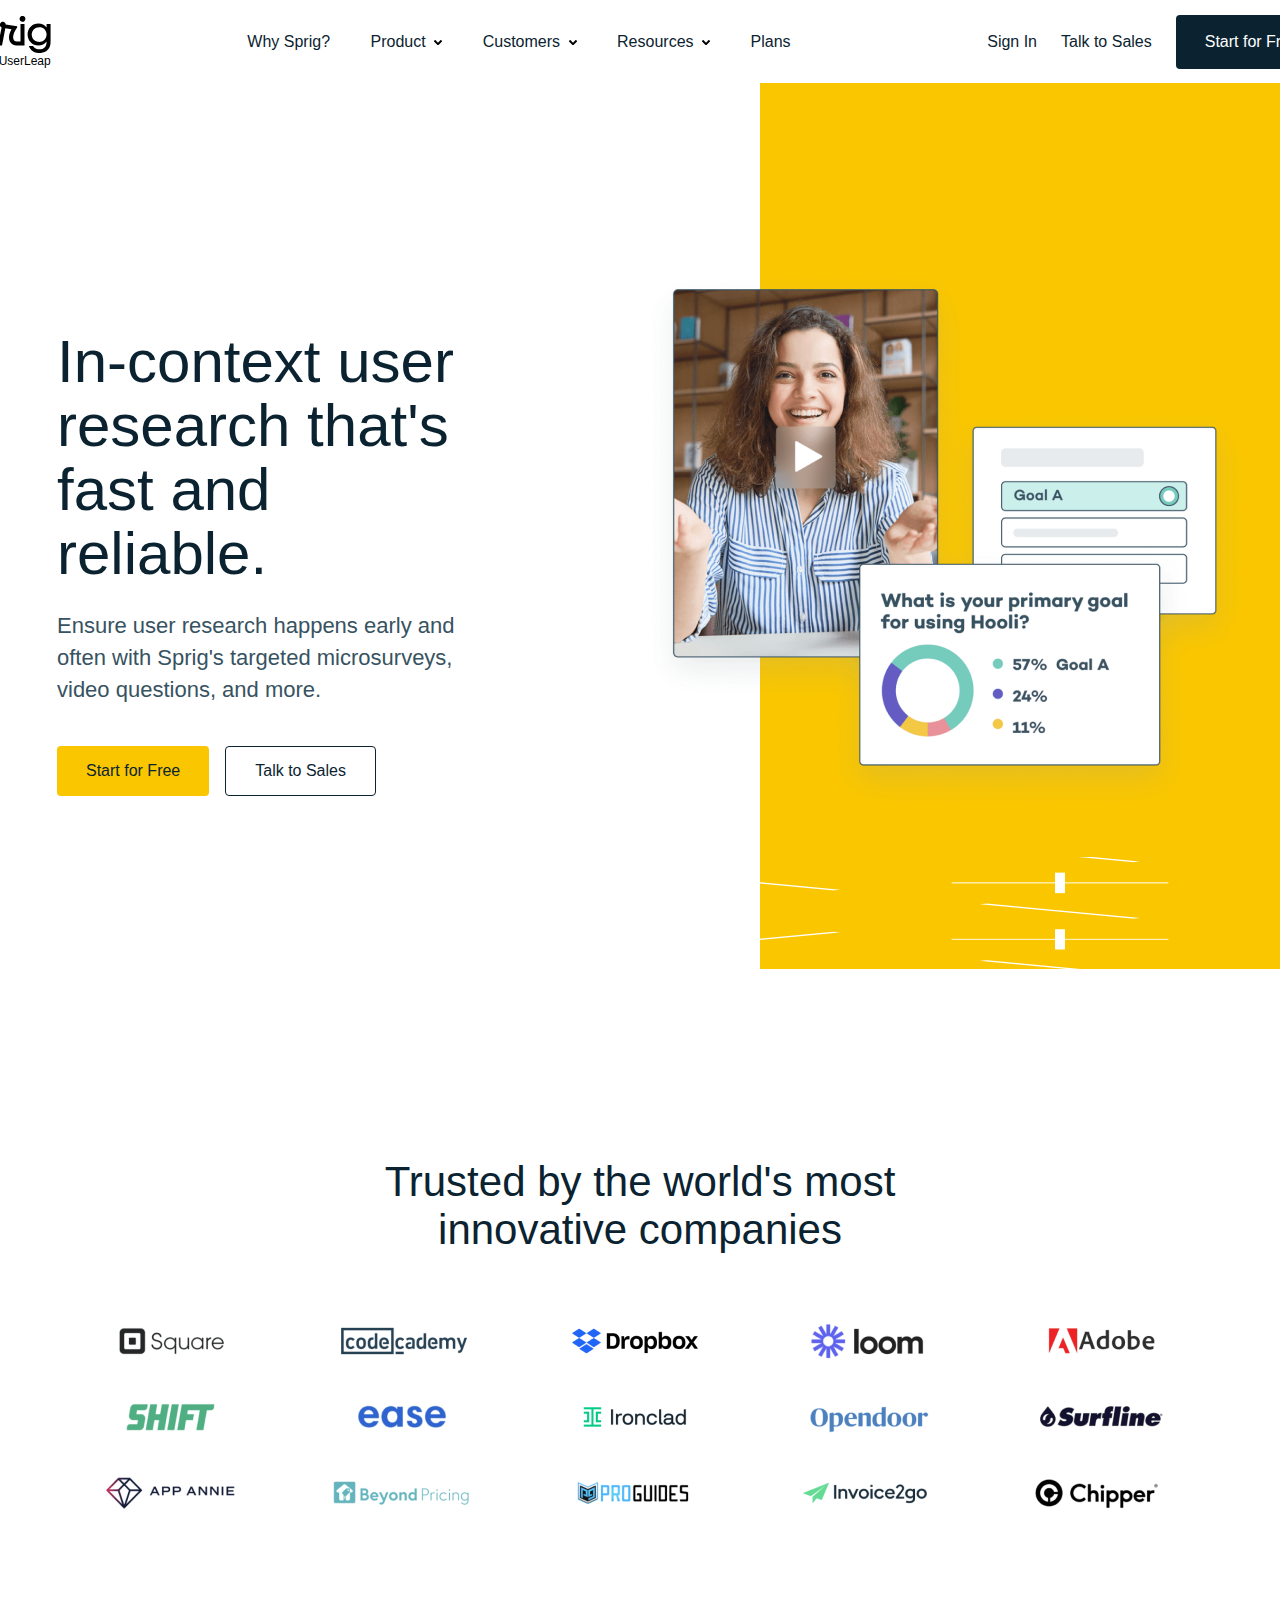
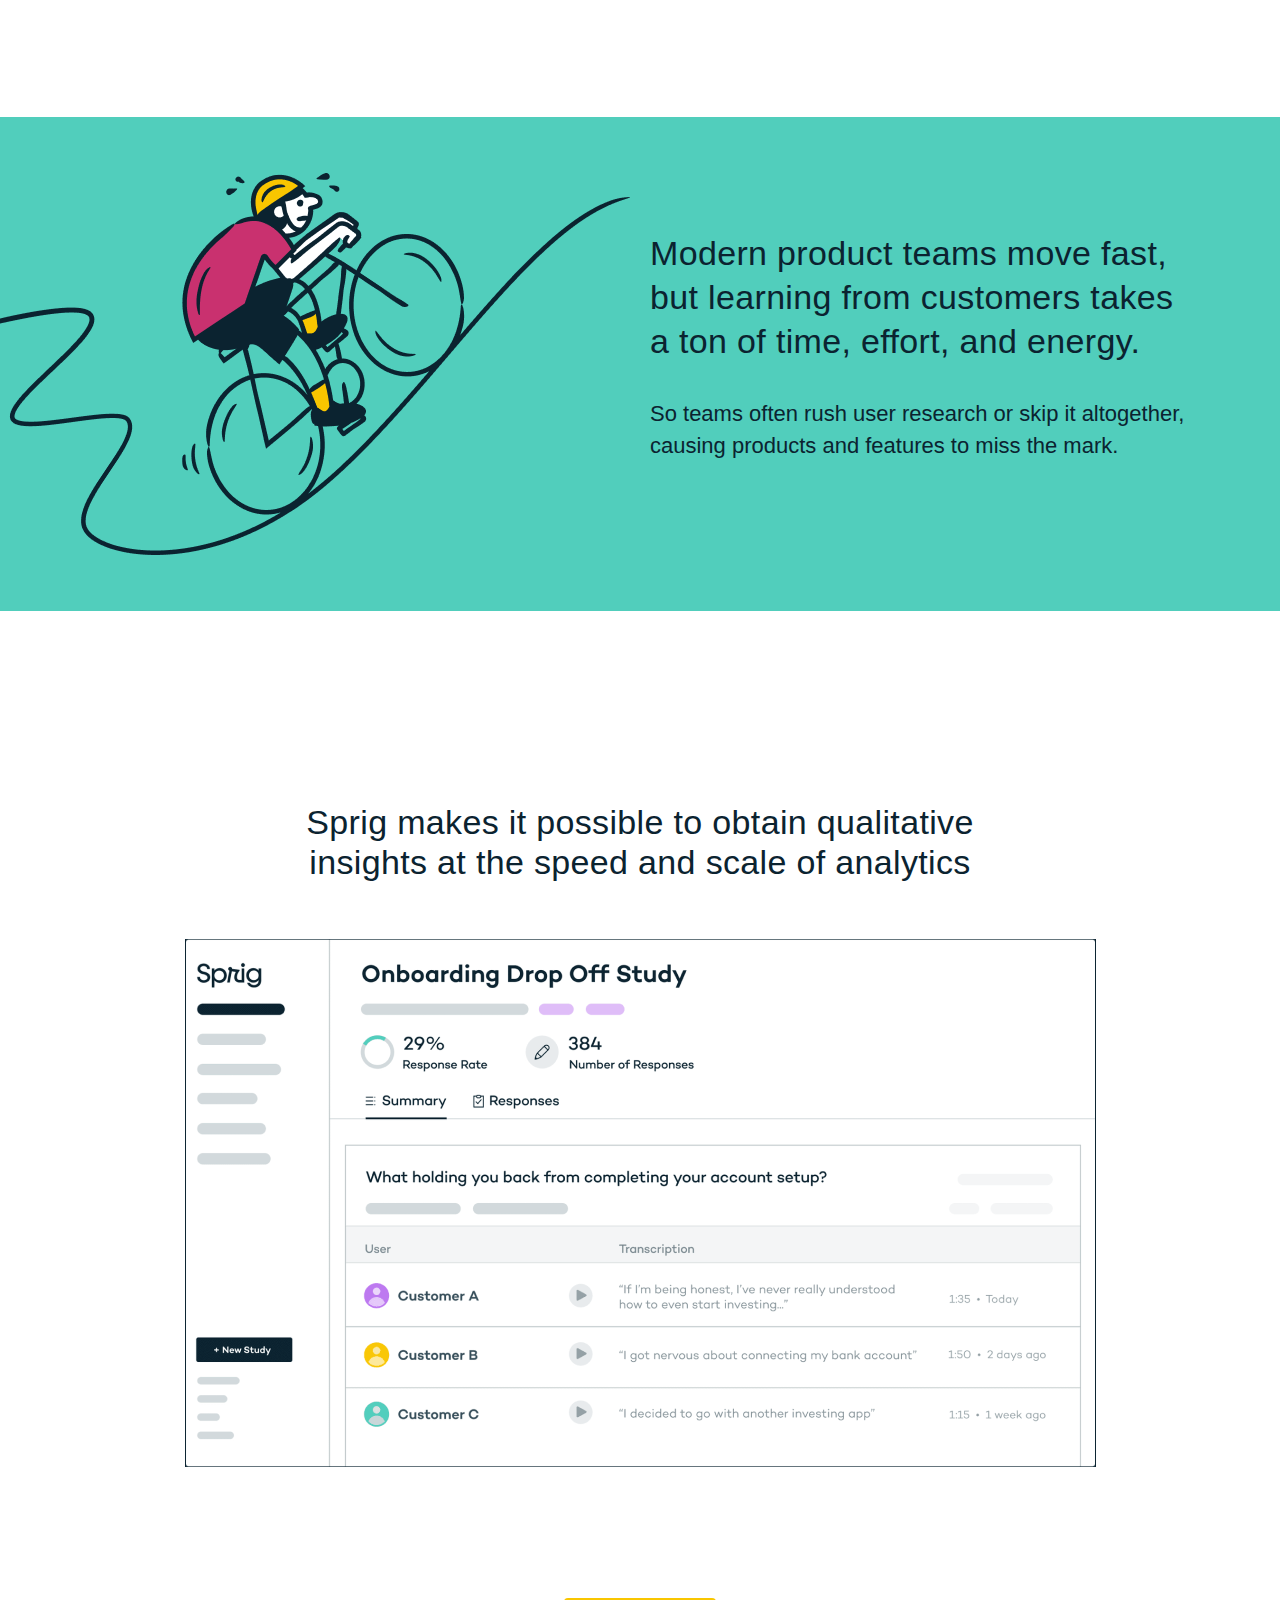
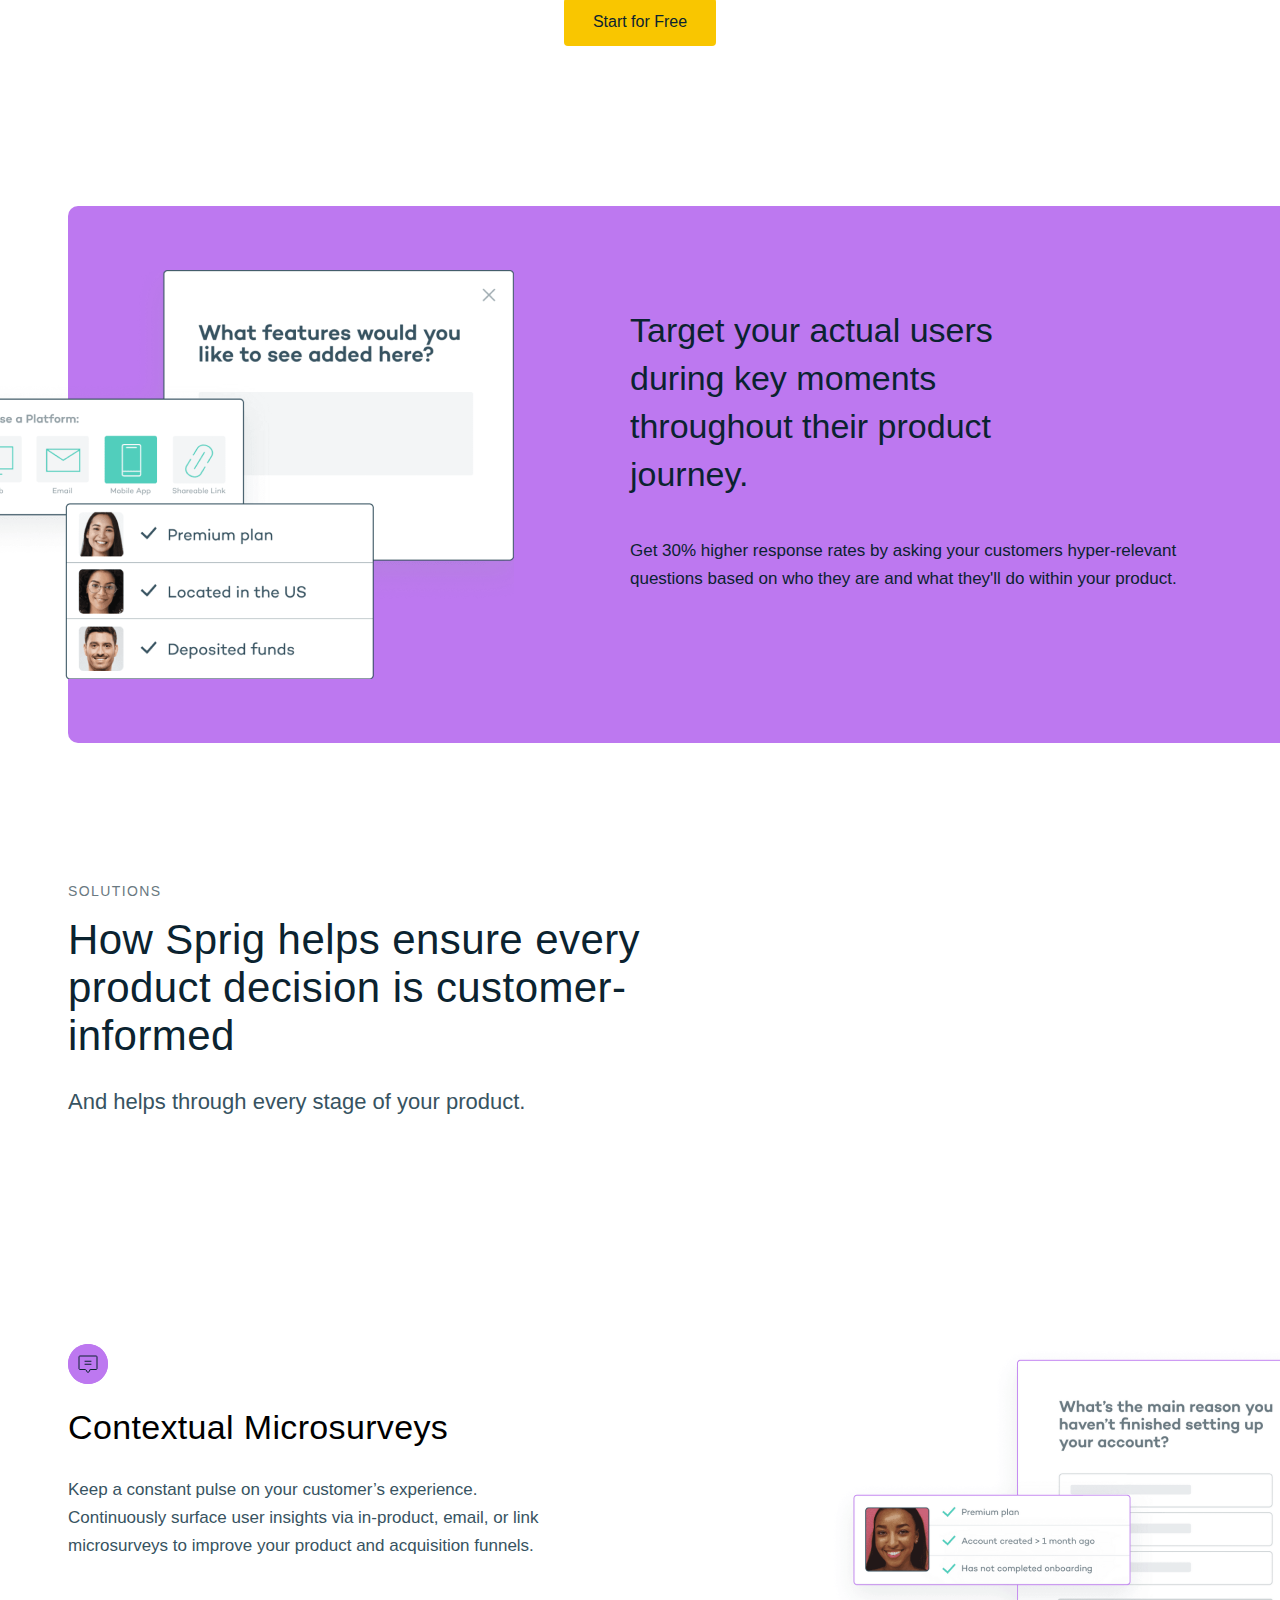
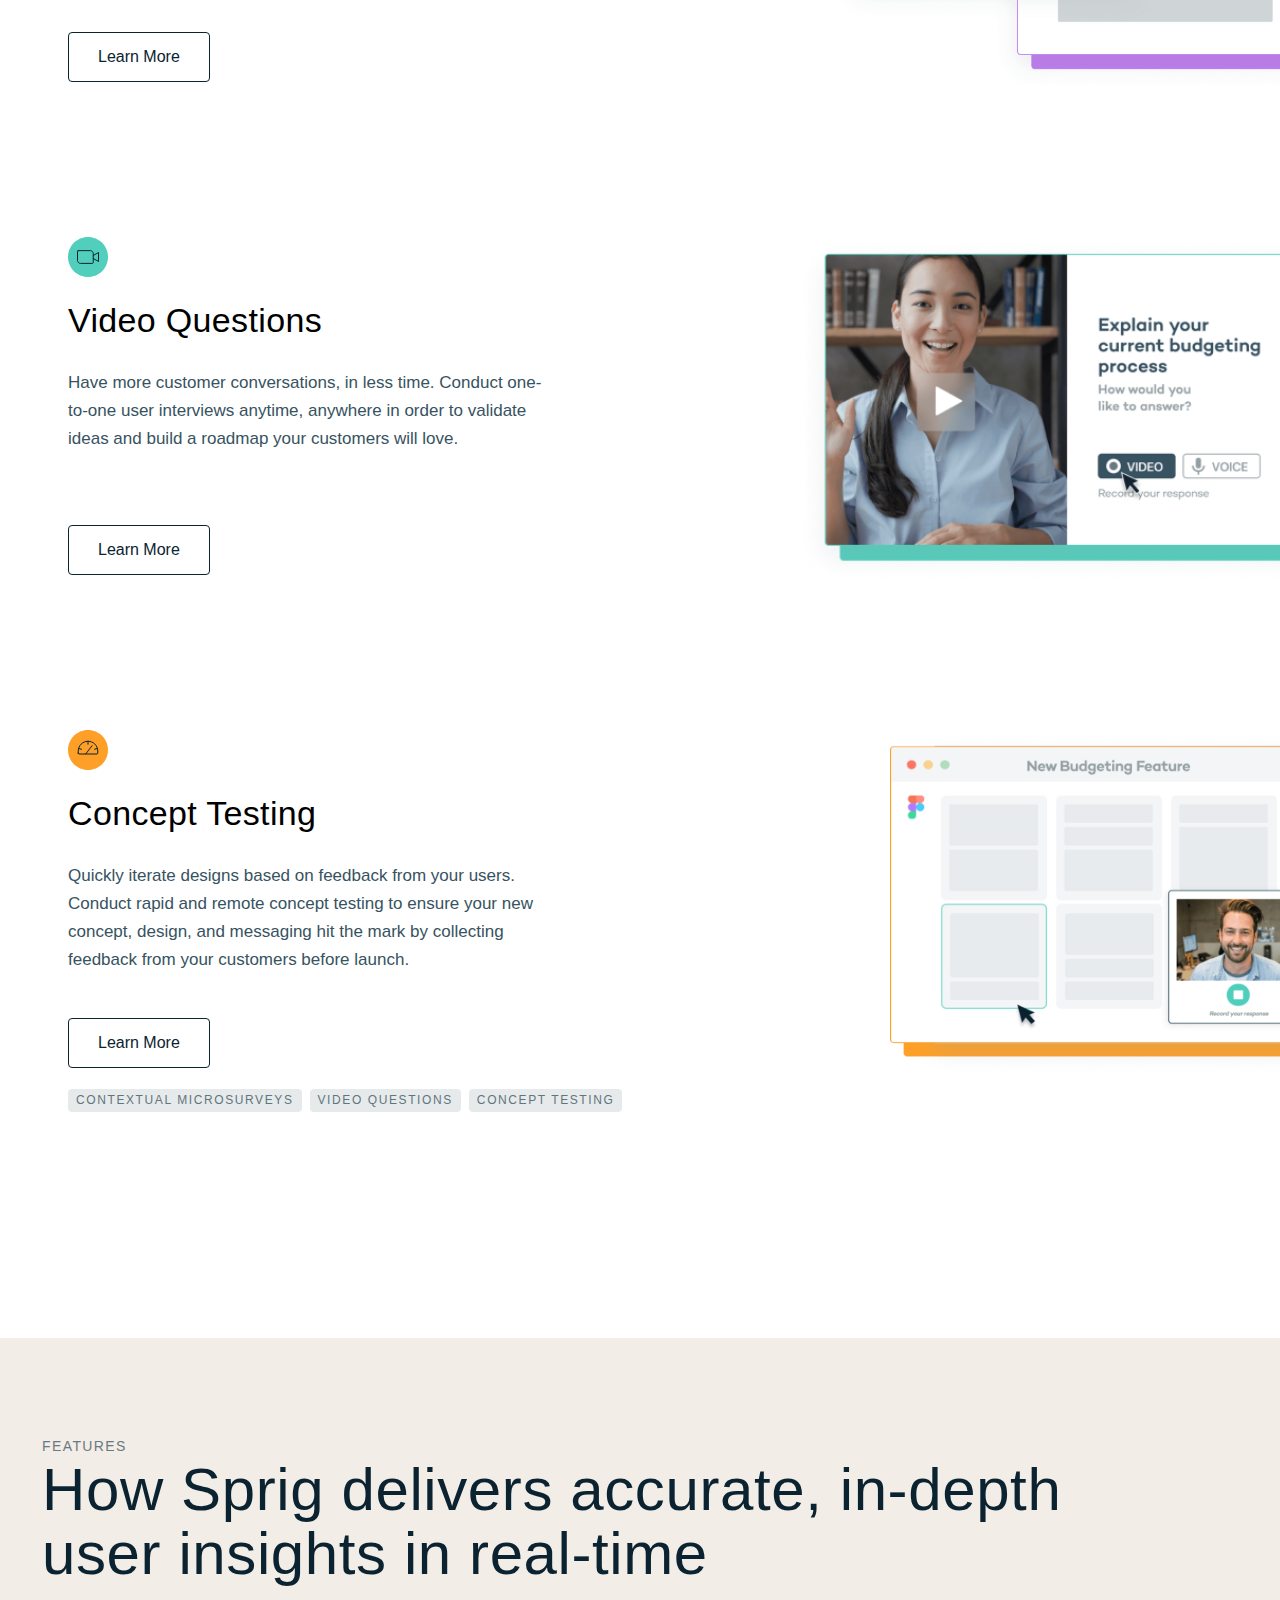
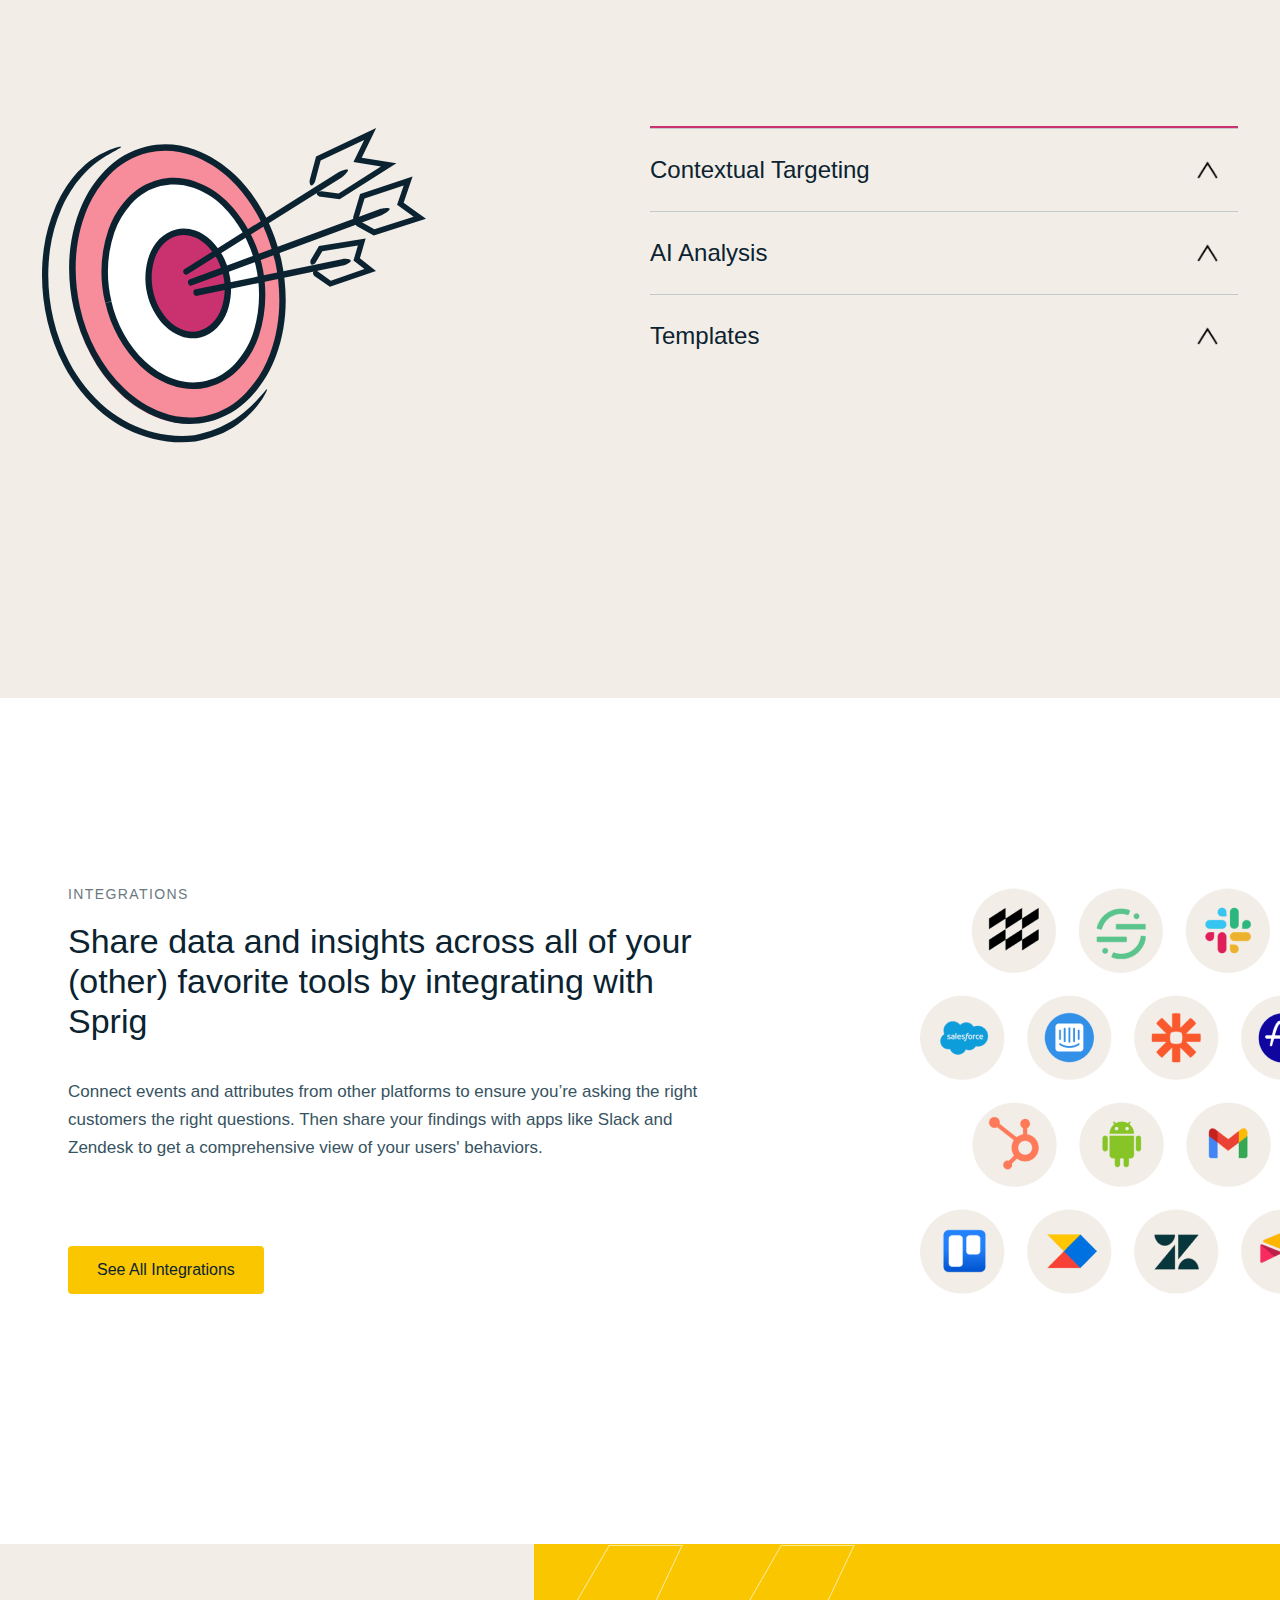
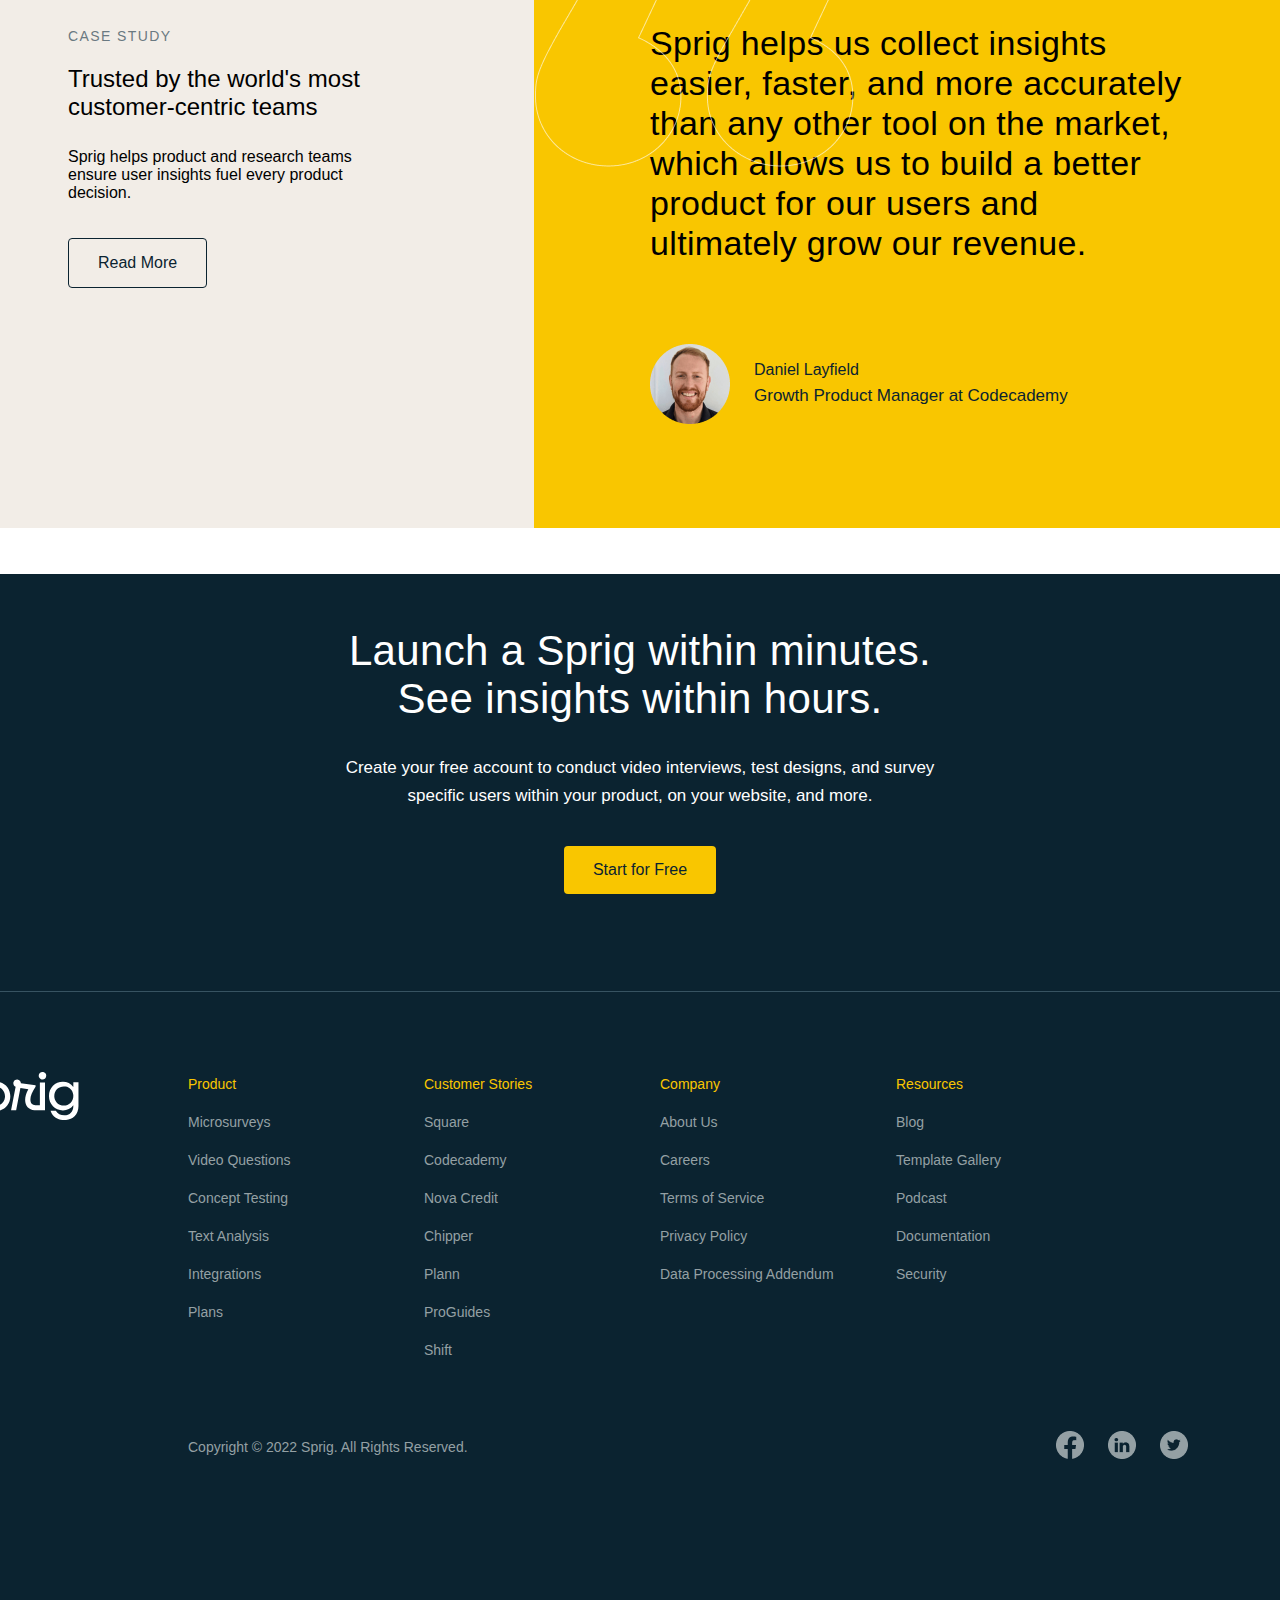
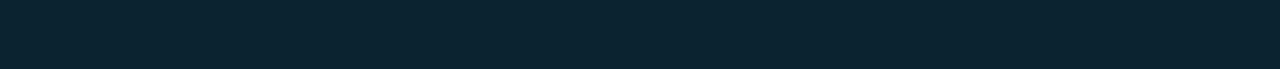
<file: Final/final.html>
<!doctype html>
<html lang="en">
<head>
    <meta charset="UTF-8">
    <meta name="viewport"
          content="width=device-width, user-scalable=no, initial-scale=1.0, maximum-scale=1.0, minimum-scale=1.0">
    <meta http-equiv="X-UA-Compatible" content="ie=edge">
    <title>Final Project</title>
    <link rel="stylesheet" href="final.css">
</head>
<body>
<div id="wrapper">
    <div id="header" class="flex_r">
        <div id="logo">
            <div class="logo_box flex_c">
                <img src="images/logo.svg" alt="Logo Sprig">
                <span>formerly UserLeap</span>
            </div>
        </div>
        <div id="nav_menu" class="flex_r">
            <div class="nav_menu_link"><a href="#" class="font_c">Why Sprig? </a></div>
            <div class="nav_menu_link"><a href="#">Product<img src="images/arrow_nav_menu_link.svg" alt="Navigation Menu Sprig"></a></div>
            <div class="nav_menu_link"><a href="#">Customers<img src="images/arrow_nav_menu_link.svg" alt="Navigation Menu Sprig"></a></div>
            <div class="nav_menu_link"><a href="#">Resources<img src="images/arrow_nav_menu_link.svg" alt="Navigation Menu Sprig"></a></div>
            <div class="nav_menu_link"><a href="#" class="font_c">Plans</a></div>
        </div>
        <div id="reg_sign" class="flex_r">
            <div class="sign_in"><a href="#" class="font_c">Sign In</a></div>
            <div class="talk_to_sales"><a href="#" class="font_c">Talk to Sales</a></div>
            <div class="start_for_free flex_r bg_black buttn"><a href="#">Start for Free</a></div>
        </div>
    </div>
    <!---------------------top_content_block----------------->

    <div id="top_content" class="flex_r">
        <div class="top_cont_left flex_c">
            <div class="top_text_h font_c">In-context user research that's fast and reliable.</div>
            <div class="top_text_p font_c">Ensure user research happens early and often with Sprig's targeted microsurveys, video questions, and more.</div>
            <div class="top_cont_buttons flex_r">
                <div class="start_for_free flex_r bg_yellow buttn"><a href="#" class="font_c">Start for Free</a></div>
                <div class="talk_to_sales"><a href="#" class="font_c brd_1px buttn">Talk to Sales</a></div>
            </div>
        </div>
        <div class="top_cont_right">
            <div class="top_cont_bg_yellow"><img src="images/top_cont_bg.png" alt="Yellow background image"></div>
            <div class="top_cont_front_img"><img src="images/top_cont_woman.png" alt="">
        </div>
    </div>
    </div>
    <!---------------------trusted_companies----------------->

    <div id="trusted_companies" class="flex_c">
        <div class="trust_comp_head_txt font_c">Trusted by the world's most innovative companies</div>
        <div class="trust_comp_icons flex_r">
            <div class="partners_icon"><img src="images/partners_icon/square.png" alt=""></div>
            <div class="partners_icon"><img src="images/partners_icon/code_academy.png" alt=""></div>
            <div class="partners_icon"><img src="images/partners_icon/dropbox.png" alt=""></div>
            <div class="partners_icon"><img src="images/partners_icon/loom.png" alt=""></div>
            <div class="partners_icon"><img src="images/partners_icon/adobe.png" alt=""></div>
            <div class="partners_icon"><img src="images/partners_icon/shift.png" alt=""></div>
            <div class="partners_icon"><img src="images/partners_icon/ease.png" alt=""></div>
            <div class="partners_icon"><img src="images/partners_icon/ironclad.png" alt=""></div>
            <div class="partners_icon"><img src="images/partners_icon/opendoor.png" alt=""></div>
            <div class="partners_icon"><img src="images/partners_icon/surfline.png" alt=""></div>
            <div class="partners_icon"><img src="images/partners_icon/app_annie.png" alt=""></div>
            <div class="partners_icon"><img src="images/partners_icon/beyond_pricing.png" alt=""></div>
            <div class="partners_icon"><img src="images/partners_icon/pro_guides.png" alt=""></div>
            <div class="partners_icon"><img src="images/partners_icon/invoice_2_go.png" alt=""></div>
            <div class="partners_icon"><img src="images/partners_icon/chipper.png" alt=""></div>

        </div>
    </div>
    <!---------------------bike_man-------------------------->

    <div id="bike_man" class="flex_r">
        <div class="bike_man_image"><img src="images/bike_man_img.png" alt=""></div>
        <div class="bike_man_txt">
            <div class="bike_man_head_txt font_c">Modern product teams move fast, but learning from customers takes a ton of time, effort, and energy.</div>
            <div class="bike_man_paragraph font_c">So teams often rush user research or skip it altogether, causing products and features to miss the mark.</div>
        </div>
    </div>
    <!---------------------onboarding------------------------>

    <div id="onboarding" class="flex_c">
        <div class="onboaring_head_txt font_c">Sprig makes it possible to obtain qualitative insights at the speed and scale of analytics</div>
        <div class="onboarding_img"><img src="images/onboarding.png" alt=""></div>
        <div class="start_for_free flex_r bg_yellow buttn font_c"><a href="#">Start for Free</a></div>

    </div>
    <!---------------------violet_block---------------------->

    <div id="violet_block" class="flex_r">
        <div class="violet_block_img"><img src="images/front_img_violet_block.png" alt=""></div>
        <div class="violet_block_txt">
            <div class="violet_block_txt font_c font34 line_h_48">Target your actual users during key moments throughout their product journey.</div>
            <div class="violet_block_p font_c font17 line_h_28">Get 30% higher response rates by asking your customers hyper-relevant questions based on who they are and what they'll do within your product.</div>
        </div>
    </div>
    <!---------------------solutions------------------------->

    <div id="solutions" class="flex_c">
        <div class="sprig_helps">
            <div class="name_block">SOLUTIONS</div>
            <div class="sprig_sol_head_txt font_c font42 line_h_48">How Sprig helps ensure every product decision is customer-informed</div>
            <div class="sprig_bottom_txt">And helps through every stage of your product.</div>
        </div>
        <div id="solutons_1" class="sol_cont flex_r">
            <div class="solution_text_container flex_c">
                <div class="solution_text flex_c">
                    <div class="sol_icon bg_color_1"><img src="images/sol_icon_1.svg" alt="solution_icon"></div>
                    <div class="sol_head_text">Contextual Microsurveys</div>
                    <div class="sol_description">Keep a constant pulse on your customer’s experience. Continuously
                        surface user insights via in-product, email, or link microsurveys to improve your product and
                        acquisition funnels.
                    </div>
                </div>
                <div class="learn_more flex_r"><a href="#" class="font_c brd_1px buttn">Learn More</a></div>
            </div>
            <div class="solution_img flex_r"><img src="images/sol_image_1.png" alt=""></div>
        </div>
        <div id="solutons_2" class="sol_cont flex_r">
            <div class="solution_text_container flex_c">
                <div class="solution_text flex_c">
                    <div class="sol_icon"><img src="images/sol_icon_2.svg" alt="solution_icon"></div>
                    <div class="sol_head_text">Video Questions</div>
                    <div class="sol_description">Have more customer conversations, in less time. Conduct one-to-one user interviews anytime, anywhere in order to validate ideas and build a roadmap your customers will love.
                    </div>
                </div>
                <div class="learn_more flex_r"><a class="buttn brd_1px" href="#">Learn More</a></div>
            </div>
            <div class="solution_img flex_r"><img src="images/sol_image_2.png" alt=""></div>
        </div>
        <div id="solutons_3" class="sol_cont flex_r">
            <div class="solution_text_container flex_c">
                <div class="solution_text flex_c">
                    <div class="sol_icon"><img src="images/sol_icon_3.svg" alt="solution_icon"></div>
                    <div class="sol_head_text">Concept Testing</div>
                    <div class="sol_description">Quickly iterate designs based on feedback from your users. Conduct rapid and remote concept testing to ensure your new concept, design, and messaging hit the mark by collecting feedback from your customers before launch.
                    </div>
                </div>
                <div class="learn_more flex_r"><a class="buttn brd_1px" href="#">Learn More</a></div>
            </div>
            <div class="solution_img flex_r"><img src="images/sol_image_3.png" alt=""></div>
        </div>
        <div id="sol_bottom_navigation" class="flex_r">
            <div class="nav_btn">Contextual Microsurveys</div>
            <div class="nav_btn">Video Questions</div>
            <div class="nav_btn">Concept Testing</div>
        </div>
    </div>
    <!---------------------features-------------------------->

    <div id="features" class="flex_c">
        <div class="name_block">FEATURES</div>
        <div class="features_head_txt">How Sprig delivers accurate, in-depth user insights in real-time</div>
        <div class="img_with_accordion flex_r">
            <div class="target_img"><img src="images/features_target_img.svg" alt=""></div>
            
            <div class="accordion">
                <div>
                    <input type="radio" name="example_accordion" id="section1" class="accordion__input">
                    <label for="section1" class="accordion__label font24 line_h_32 flex_r">Contextual Targeting</label>
                    <div class="accordion__content">
                        <p>
                            Target users based on what they do in your product
                        </p>
                        <p>
                            Conduct interviews, concept tests, and surveys with specific users based on certain characteristics and actions. Giving you faster, more relevant results every time.
                        </p>
                        <p>
                            <a href="#">Learn More<img src="images/content_accordion_arrow.svg" alt=""></a>
                        </p>
                    </div>
                </div>
                <div>
                    <input type="radio" name="example_accordion" id="section2" class="accordion__input">
                    <label for="section2" class="accordion__label font24 line_h_32">AI Analysis</label>
                    <div class="accordion__content">
                        <p>
                            Lorem ipsum dolor sit amet consectetur adipisicing elit. Numquam sit reiciendis, ipsam quaerat,
                            aperiam perspiciatis ad ullam architecto impedit natus illo nostrum molestias voluptas earum a
                            voluptatibus fugiat fuga facere!
                            Lorem ipsum dolor sit amet consectetur adipisicing elit. Numquam sit reiciendis, ipsam quaerat,
                            aperiam perspiciatis ad ullam architecto impedit natus illo nostrum molestias voluptas earum a
                            voluptatibus fugiat fuga facere!
                        </p>
                        <p>
                            <a href="#">Learn More<img src="images/content_accordion_arrow.svg" alt=""></a>
                        </p>

                    </div>
                </div>
                <div>
                    <input type="radio" name="example_accordion" id="section3" class="accordion__input">
                    <label for="section3" class="accordion__label font24 line_h_32">Templates</label>
                    <div class="accordion__content">
                        <p>
                            Lorem ipsum dolor sit amet consectetur adipisicing elit. Numquam sit reiciendis, ipsam quaerat,
                            aperiam perspiciatis ad ullam architecto impedit natus illo nostrum molestias voluptas earum a
                            voluptatibus fugiat fuga facere!
                        </p>
                        <p>
                            <a href="#">Learn More<img src="images/content_accordion_arrow.svg" alt=""></a>
                        </p>

                    </div>
                </div>
            </div>
        </div>
    </div>
    <!---------------------integrations---------------------->

    <div id="integrations" class="flex_r">
        <div class="integration_left flex_c">
            <div class="integration_text">
                <div class="name_block">integrations</div>
                <div class="integrations_head_text font34 line_h_40 font_c">Share data and insights across all of your
                    (other) favorite tools by integrating with Sprig
                </div>
                <div class="integrations_description font17 line_h_28 font_c">Connect events and attributes from other
                    platforms to ensure you’re asking the right customers the right questions. Then share your findings
                    with
                    apps like Slack and Zendesk to get a comprehensive view of your users' behaviors.
                </div>
            </div>
            <div class="integrations_btn flex_r"><a class="buttn bg_yellow" href="#">See All Integrations</a></div>
        </div>
        <div class="integration_right"><img src="images/integrations_img.png" alt=""></div>
    </div>
    <!---------------------case_study------------------------>

    <div id="case_study" class="flex_r">
        <div class="cstudy_left_side flex_c">
            <div class="lside_txt_container">
                <div class="name_block">case study</div>
                <div class="lside_head_txt font24 lin">Trusted by the world's most customer-centric teams</div>
                <div class="lside_description">Sprig helps product and research teams ensure user insights fuel every
                    product decision.
                </div>
            </div>
            <div class="read_more_btn flex_r"><a href="#" class="buttn brd_1px">Read More</a></div>
        </div>
        <div class="cstudy_right_side">
            <div class="cstudy_right_head_txt font34 line_h_40">Sprig helps us collect insights easier, faster, and more accurately than any other tool on the market, which allows us to build a better product for our users and ultimately grow our revenue.</div>
            <div class="cstudy_right_author flex_r">
                <div class="avatar"><img src="images/avatar.png" alt=""></div>
                <div class="info_author flex_c">
                    <div class="name_author font_c font16 line_h_24">Daniel Layfield</div>
                    <div class="description_author font_c font17 line_h_28">Growth Product Manager at Codecademy</div>
                </div>
            </div>
            <div class="cstudy_right_side_img"><img src="images/quote_image.png" alt=""></div>

        </div>
    </div>
    <!---------------------footer---------------------------->

    <div id="footer">
        <div class="footer_top flex_c">
            <div class="footer_head_txt font42 line_h_48 font_white">Launch a Sprig within minutes.<br>See insights within hours. </div>
            <div class="footer_desription font17 line_h_28 font_white">Create your free account to conduct video interviews, test designs, and survey specific users within your product, on your website, and more.</div>
            <div class="footer_btn flex_r"><a href="#" class="buttn bg_yellow">Start for Free</a></div>
        </div>
        <div class="line"></div>
        <div class="footer_bottom flex_r">
            <div class="footer_bottom_icon"><img src="images/footer_bottom_icon.svg" alt="footer bottom icon"></div>
            <div class="footer_bottom_container flex_c">
                <div class="footer_bottom_nav flex_r">
                    <div class="footer_nav_list flex_c">
                        <a id="a_yellow_1" href="#">Product</a>
                        <a href="#">Microsurveys</a>
                        <a href="#">Video Questions</a>
                        <a href="#">Concept Testing</a>
                        <a href="#">Text Analysis</a>
                        <a href="#">Integrations</a>
                        <a href="#">Plans</a>
                        </div>
                    <div class="footer_nav_list flex_c">
                        <a id="a_yellow_2" href="#" class="alo">Customer Stories</a>
                        <a href="#">Square</a>
                        <a href="#">Codecademy</a>
                        <a href="#">Nova Credit</a>
                        <a href="#">Chipper</a>
                        <a href="#">Plann</a>
                        <a href="#">ProGuides</a>
                        <a href="#">Shift</a>
                    </div>
                    <div class="footer_nav_list flex_c">
                        <a id="a_yellow_3" href="#" class="a_yellow">Company</a>
                        <a href="#">About Us</a>
                        <a href="#">Careers</a>
                        <a href="#">Terms of Service</a>
                        <a href="#">Privacy Policy</a>
                        <a href="#">Data Processing Addendum</a>
                    </div>
                    <div class="footer_nav_list flex_c">
                        <a id="a_yellow_4" href="#" class="a_yellow">Resources</a>
                        <a href="#">Blog</a>
                        <a href="#">Template Gallery</a>
                        <a href="#">Podcast</a>
                        <a href="#">Documentation</a>
                        <a href="#">Security</a>
                    </div>
                </div>
                <div class="copyright_apps flex_r">
                    <div class="copyright">Copyright © 2022 Sprig. All Rights Reserved.</div>
                    <div class="social_apps flex_r">
                        <a href="#"><img src="images/facebook.png" alt=""></a>
                        <a href="#"><img src="images/linkedin.png" alt=""></a>
                        <a href="#"><img src="images/twitter.png" alt=""></a>
                    </div>
                </div>
        </div>
    </div>

</div>
    </div>
</body>
</html>
</file>
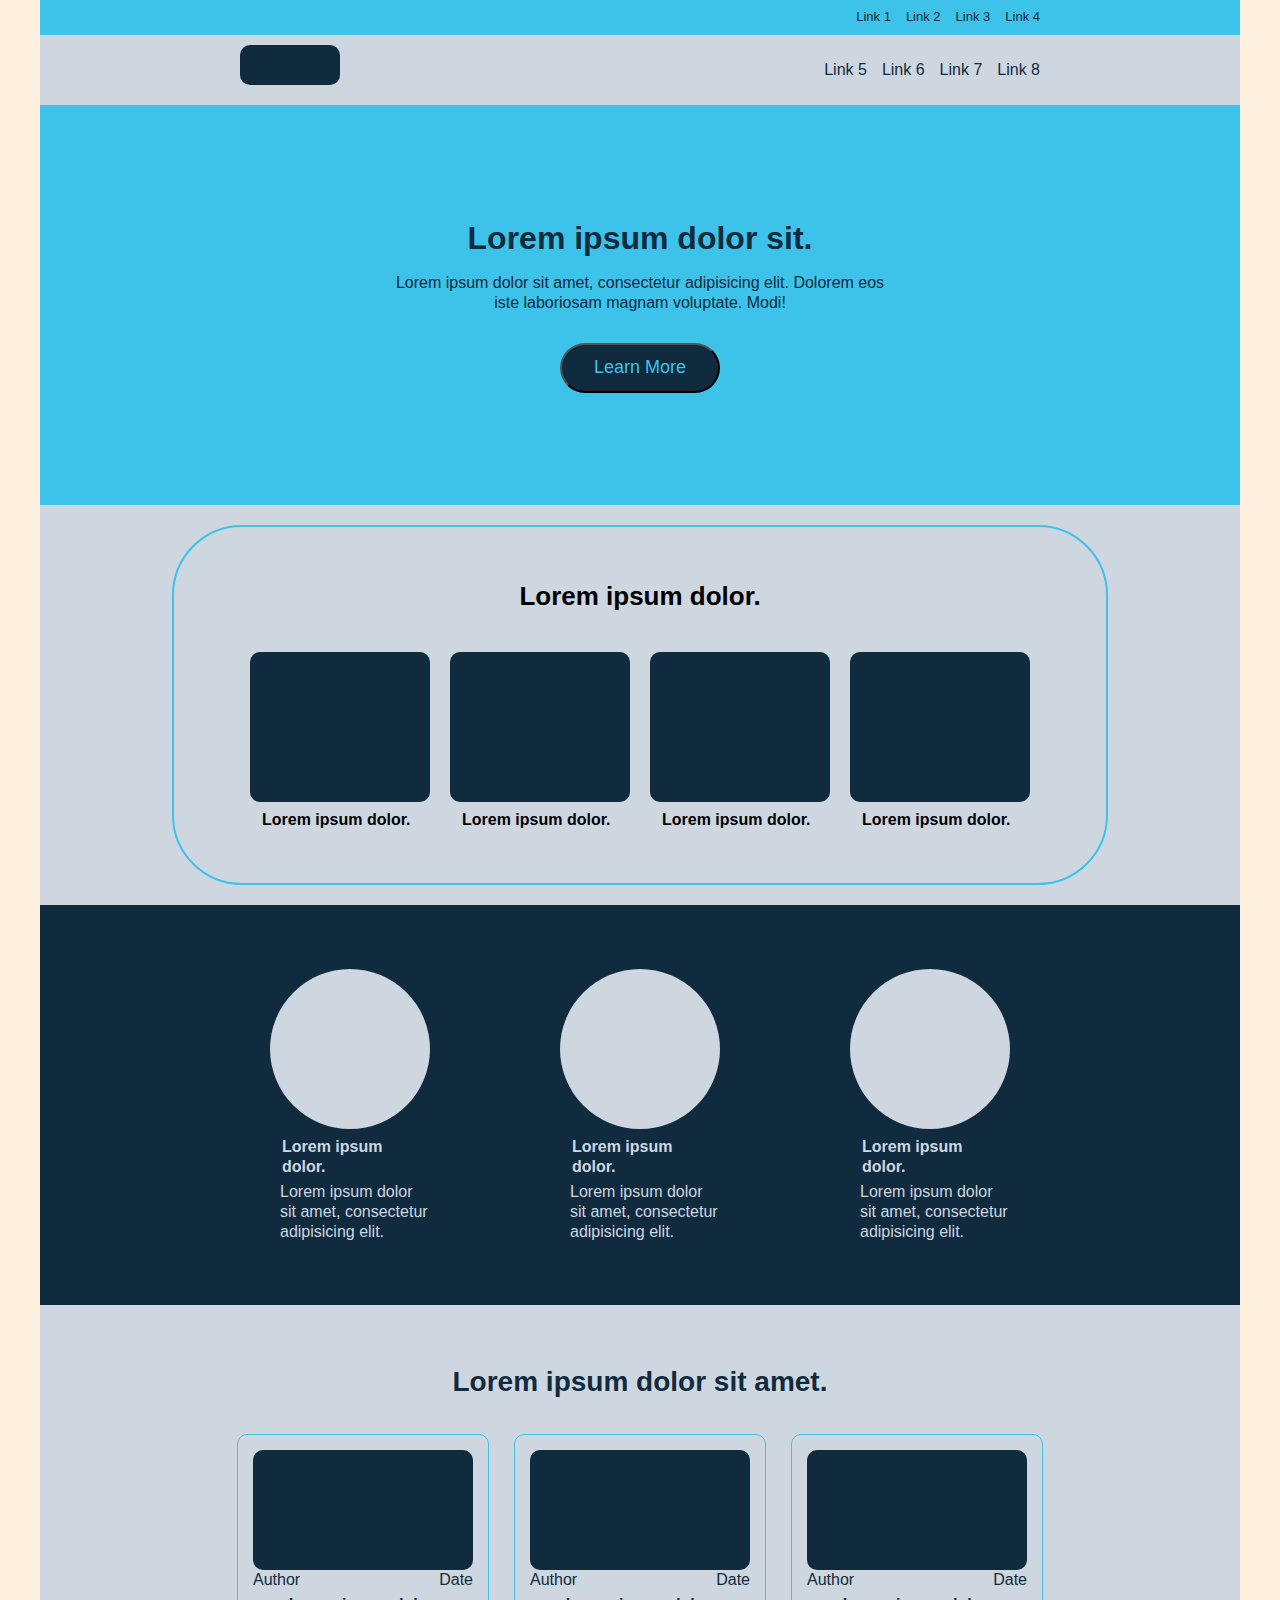
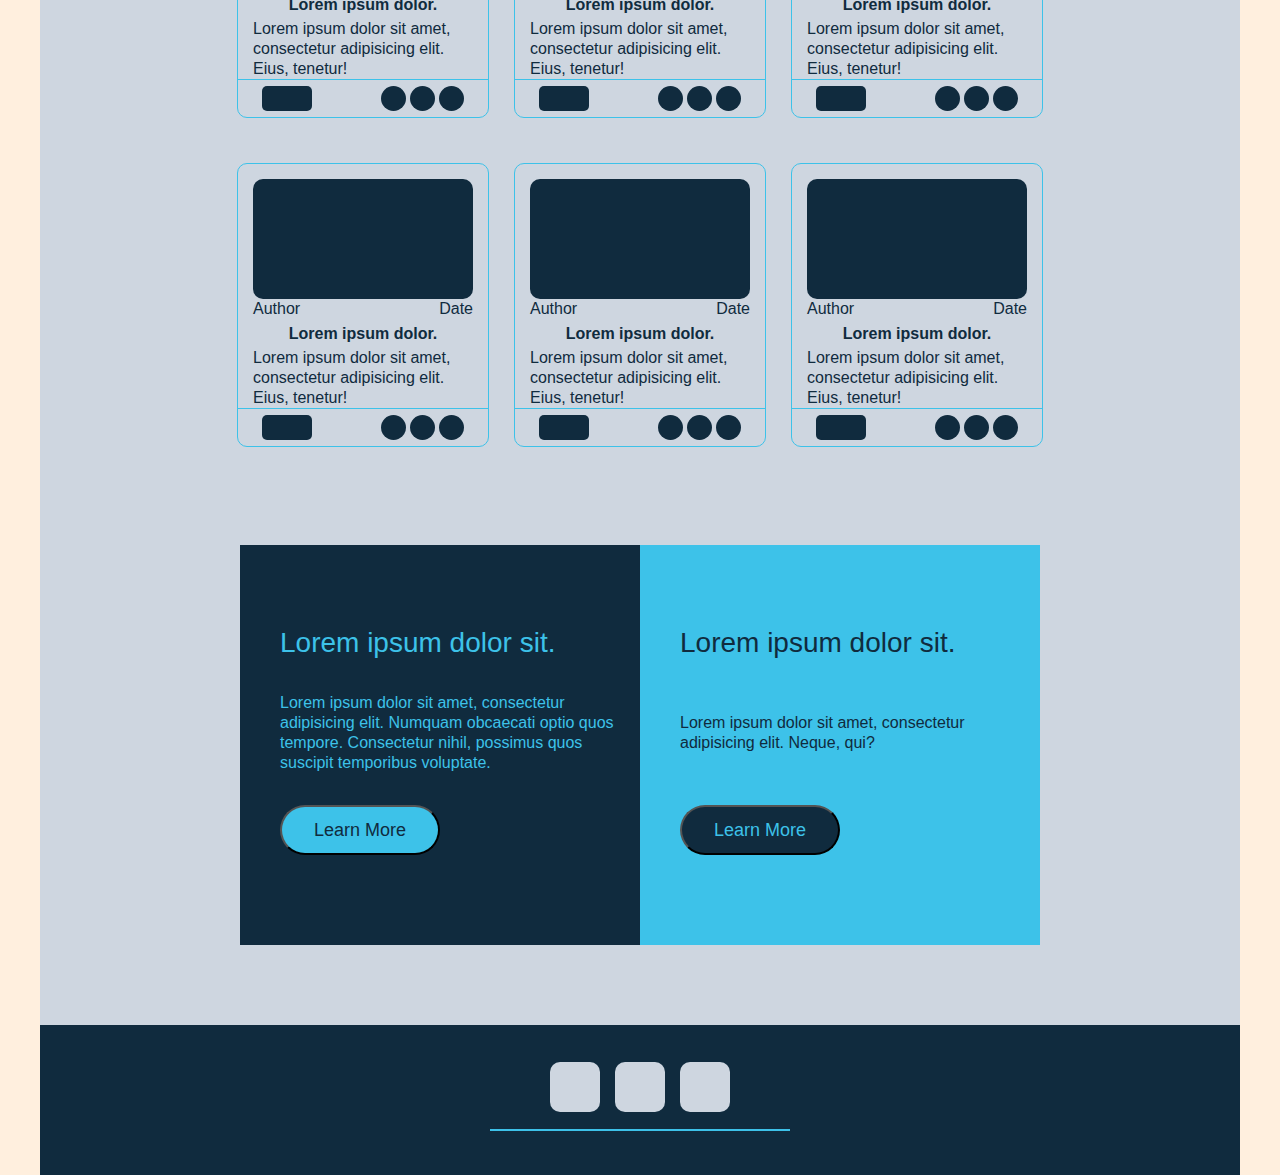
<file: Lesson 4/lesson-4-homework.html>
<!doctype html>
<html lang="en">
<head>
    <meta charset="UTF-8">
    <meta name="viewport"
          content="width=device-width, user-scalable=no, initial-scale=1.0, maximum-scale=1.0, minimum-scale=1.0">
    <meta http-equiv="X-UA-Compatible" content="ie=edge">
    <title>Lesson 4 Homework</title>
    <link rel="stylesheet" href="lesson4.css">
</head>
<body>
<div class="wrapper">
    <div id="toper" class="b">
        <div class="width">
            <ul class="ul_c">
                <li><a href="#">Link 1</a></li>
                <li><a href="#">Link 2</a></li>
                <li><a href="#">Link 3</a></li>
                <li><a href="#">Link 4</a></li>
            </ul>
        </div>
    </div>
    <div id="header" class="s">
        <div class="header_left db border10"></div>
        <div class="header_right">
            <ul class="ul_c">
                <li><a href="#">Link 5</a></li>
                <li><a href="#">Link 6</a></li>
                <li><a href="#">Link 7</a></li>
                <li><a href="#">Link 8</a></li>
            </ul>

        </div>
    </div>
    <div id="slider" class="b">
        <div class="slder_txt">
            <div class="head_txt fc_db">Lorem ipsum dolor sit.</div>
            <div class="p fc_db">Lorem ipsum dolor sit amet, consectetur adipisicing elit. Dolorem eos iste laboriosam
                magnam voluptate. Modi!
            </div>
            <div class="btn">
                <button class="db fc_b">Learn More</button>
            </div>
        </div>
    </div>
    <div id="item_conent_1" class="s flex ">
        <div class="div_border flex">
            <div class="title_conent">Lorem ipsum dolor.</div>
            <div class="items_conent flex">
                <div class="item">
                    <div class="image_item border10 db"></div>
                    <div class="title_item">Lorem ipsum dolor.</div>
                </div>
                <div class="item">
                    <div class="image_item border10 db"></div>
                    <div class="title_item">Lorem ipsum dolor.</div>
                </div>
                <div class="item">
                    <div class="image_item border10 db"></div>
                    <div class="title_item">Lorem ipsum dolor.</div>
                </div>
                <div class="item">
                    <div class="image_item border10 db"></div>
                    <div class="title_item">Lorem ipsum dolor.</div>
                </div>
            </div>
        </div>
    </div>
    <div id="item_conent_2" class="db flex">
        <div class="items_box flex">
            <div class="item_2 flex">
                <div class="image_2 s"></div>
                <div class="title_item fc_s">Lorem ipsum dolor.</div>
                <div class="description fc_s">Lorem ipsum dolor sit amet, consectetur adipisicing elit.</div>
            </div>
            <div class="item_2 flex">
                <div class="image_2 s"></div>
                <div class="title_item fc_s">Lorem ipsum dolor.</div>
                <div class="description fc_s">Lorem ipsum dolor sit amet, consectetur adipisicing elit.</div>
            </div>
            <div class="item_2 flex">
                <div class="image_2 s"></div>
                <div class="title_item fc_s">Lorem ipsum dolor.</div>
                <div class="description fc_s">Lorem ipsum dolor sit amet, consectetur adipisicing elit.</div>
            </div>

        </div>
    </div>
    <div id="item_conent_3" class="s flex">
        <div class="item_box_3 flex">
            <div class="title_itm_box_3 fc_db flex">Lorem ipsum dolor sit amet.</div>
            <div class="itmer flex">
                <div class="item_3 flex border10">
                    <div class="itm_box">
                        <div class="item_image_3 db border10"></div>
                        <div class="info_image flex">
                            <div class="info_image_left fc_db">Author</div>
                            <div class="info_image_right fc_db">Date</div>
                        </div>
                        <div class="title_image_3 flex fc_db">Lorem ipsum dolor.</div>
                        <div class="descr_image_3 fc_db">Lorem ipsum dolor sit amet, consectetur adipisicing elit. Eius,
                            tenetur!
                        </div>
                    </div>
                    <div class="info_bottom flex">
                        <div class="info_bottom_left">
                            <div class="info_icon db"></div>
                        </div>
                        <div class="info_bottom_right flex">
                            <div class="info_dot db"></div>
                            <div class="info_dot db"></div>
                            <div class="info_dot db"></div>
                        </div>
                    </div>
                </div>
                <div class="item_3 flex border10">
                    <div class="itm_box">
                        <div class="item_image_3 db border10"></div>
                        <div class="info_image flex">
                            <div class="info_image_left fc_db">Author</div>
                            <div class="info_image_right fc_db">Date</div>
                        </div>
                        <div class="title_image_3 flex fc_db">Lorem ipsum dolor.</div>
                        <div class="descr_image_3 fc_db">Lorem ipsum dolor sit amet, consectetur adipisicing elit. Eius,
                            tenetur!
                        </div>
                    </div>
                    <div class="info_bottom flex">
                        <div class="info_bottom_left">
                            <div class="info_icon db"></div>
                        </div>
                        <div class="info_bottom_right flex">
                            <div class="info_dot db"></div>
                            <div class="info_dot db"></div>
                            <div class="info_dot db"></div>
                        </div>
                    </div>
                </div>
                <div class="item_3 flex border10">
                    <div class="itm_box">
                        <div class="item_image_3 db border10"></div>
                        <div class="info_image flex">
                            <div class="info_image_left fc_db">Author</div>
                            <div class="info_image_right fc_db">Date</div>
                        </div>
                        <div class="title_image_3 flex fc_db">Lorem ipsum dolor.</div>
                        <div class="descr_image_3 fc_db">Lorem ipsum dolor sit amet, consectetur adipisicing elit. Eius,
                            tenetur!
                        </div>
                    </div>
                    <div class="info_bottom flex">
                        <div class="info_bottom_left">
                            <div class="info_icon db"></div>
                        </div>
                        <div class="info_bottom_right flex">
                            <div class="info_dot db"></div>
                            <div class="info_dot db"></div>
                            <div class="info_dot db"></div>
                        </div>
                    </div>
                </div>
                <div class="item_3 flex border10">
                    <div class="itm_box">
                        <div class="item_image_3 db border10"></div>
                        <div class="info_image flex">
                            <div class="info_image_left fc_db">Author</div>
                            <div class="info_image_right fc_db">Date</div>
                        </div>
                        <div class="title_image_3 flex fc_db">Lorem ipsum dolor.</div>
                        <div class="descr_image_3 fc_db">Lorem ipsum dolor sit amet, consectetur adipisicing elit. Eius,
                            tenetur!
                        </div>
                    </div>
                    <div class="info_bottom flex">
                        <div class="info_bottom_left">
                            <div class="info_icon db"></div>
                        </div>
                        <div class="info_bottom_right flex">
                            <div class="info_dot db"></div>
                            <div class="info_dot db"></div>
                            <div class="info_dot db"></div>
                        </div>
                    </div>
                </div>
                <div class="item_3 flex border10">
                    <div class="itm_box">
                        <div class="item_image_3 db border10"></div>
                        <div class="info_image flex">
                            <div class="info_image_left fc_db">Author</div>
                            <div class="info_image_right fc_db">Date</div>
                        </div>
                        <div class="title_image_3 flex fc_db">Lorem ipsum dolor.</div>
                        <div class="descr_image_3 fc_db">Lorem ipsum dolor sit amet, consectetur adipisicing elit. Eius,
                            tenetur!
                        </div>
                    </div>
                    <div class="info_bottom flex">
                        <div class="info_bottom_left">
                            <div class="info_icon db"></div>
                        </div>
                        <div class="info_bottom_right flex">
                            <div class="info_dot db"></div>
                            <div class="info_dot db"></div>
                            <div class="info_dot db"></div>
                        </div>
                    </div>
                </div>
                <div class="item_3 flex border10">
                    <div class="itm_box">
                        <div class="item_image_3 db border10"></div>
                        <div class="info_image flex">
                            <div class="info_image_left fc_db">Author</div>
                            <div class="info_image_right fc_db">Date</div>
                        </div>
                        <div class="title_image_3 flex fc_db">Lorem ipsum dolor.</div>
                        <div class="descr_image_3 fc_db">Lorem ipsum dolor sit amet, consectetur adipisicing elit. Eius,
                            tenetur!
                        </div>
                    </div>
                    <div class="info_bottom flex">
                        <div class="info_bottom_left">
                            <div class="info_icon db"></div>
                        </div>
                        <div class="info_bottom_right flex">
                            <div class="info_dot db"></div>
                            <div class="info_dot db"></div>
                            <div class="info_dot db"></div>
                        </div>
                    </div>
                </div>
            </div>






        </div>
    </div>
    <div id="offer" class="s flex">
        <div class="offer_content_box flex">
            <div class="left_side db fc_b flex">
                <div class="offer_title fc_b">Lorem ipsum dolor sit.</div>
                <div class="offer_description fc_b">Lorem ipsum dolor sit amet, consectetur adipisicing elit. Numquam obcaecati optio quos tempore. Consectetur nihil, possimus quos suscipit temporibus voluptate.</div>
                <div class="offer_btn"><button class="b fc_db">Learn More</button></div>
            </div>
            <div class="right_side b fc_b flex">
                <div class="offer_title fc_db">Lorem ipsum dolor sit.</div>
                <div class="offer_description fc_db">Lorem ipsum dolor sit amet, consectetur adipisicing elit. Neque, qui?</div>
                <div class="offer_btn"><button class="db fc_b">Learn More</button></div>
            </div>
        </div>
    </div>
    <div id="footer" class="db flex">
        <div class="footer_icon_box flex">
            <div class="social_icon s border10"></div>
            <div class="social_icon s border10"></div>
            <div class="social_icon s border10"></div>
        </div>
    </div>
</div>
</body>
</html>
</file>
<file: Final/final.css>
* {
    margin: 0;
    padding: 0;
    box-sizing: border-box;
}
div > a, a {
    text-decoration: none;
    color: #0B2330;
}
div > a:hover {
    color: #0B2330;
}
body {
    display: flex;
    justify-content: center;
    font-family: 'Roboto', sans-serif;
}
#wrapper {
    width: 1440px;
    min-height: 9467px;
    display: flex;
    flex-direction: column;
    align-items: center;
    box-shadow: 0 0 4px 0;
}
/*_______________SHORTCUT_______________*/
.flex_c {
    display: flex;
    flex-direction: column;
}
.flex_r {
    display: flex;
    flex-direction: row;
}
.font_c {
    color: #0B2330;
}
.buttn {
    padding: 15px 29px;
    border-radius: 4px;
    display: flex;
    justify-content: center;
    align-items: center;
}
.w208 {
    width: 208px;
    height: 54px;
    }
.w156 {
    width: 156px;
    height: 54px;
}
.w144 {
    width: 144px;
    height: 54px;
}
.bg_yellow {
    background: #F9C600;
}
.bg_black {
    background: #0B2330;
}
.brd_1px {
    border: 1px solid #0B2330;
}
.pos_abs {
    position: absolute;
}
.font34 {
    font-size: 34px;
}
.font42 {
    font-size: 42px;
}
.font17 {
    font-size: 17px;
}
.font16 {
    font-size: 16px;
}
.font24 {
    font-size: 24px;
}
.line_h_48 {
    line-height: 48px;
}
.line_h_24 {
    line-height: 24px;
}
.line_h_28 {
    line-height: 28px;
}
.line_h_40 {
    line-height: 40px;
}
.line_h_32 {
    line-height: 32px;
}
/*_______________Header_______________*/
/*id="logo"*/
#header {
    height: 83px;
    width: 1440px;
    align-items: center;
    justify-content: space-between;
}
.logo_box {
    margin-left: 32px;
    height: 51px;
    font-size: 12px;
    line-height: 16px;
}
/*id="nav_menu"*/
#nav_menu{
    gap: 40.5px;
    font-size: 16px;
    line-height: 24px;
}
.nav_menu_link img {
    margin-bottom: 2px;
    margin-left: 8.5px;

}
/*id="reg_sign"*/
#reg_sign {
    margin-right: 32px;
    gap: 24px;
    font-size: 16px;
    line-height: 24px;
    align-items: center;
}
#reg_sign .start_for_free a {
    color: #FFFFFF;
}
/*id="top_content"*/
#top_content {
    width: 100%;
    height: 886px;
}
/*<div class="top_cont_left">*/
.top_cont_left {
    width: 720px;
    padding-left: 137px;
    padding-top: 247px;
    padding-right: 150px;
}
.top_text_h {
    font-size: 60px;
    line-height: 64px;
}
.top_text_p {
    margin-top: 24px;
    color: #375361;
    font-size: 22px;
    line-height: 32px;
}
.top_cont_buttons .start_for_free a {
    color: #0B2330;
}
.top_cont_buttons {
    gap: 16px;
    margin-top: 40px;
}
/*<div class="top_cont_right">*/
.top_cont_right {
    width: 50%;
    justify-content: flex-end;
}
.top_cont_front_img {
    position: relative;
    z-index: 3;
    top: -700px;
}
.top_cont_bg_yellow {
    width: 100%;
    display: flex;
    justify-content: flex-end;
    position: relative;
    z-index: 2;
}
/*______________<div id="trusted_companies">_________________*/
#trusted_companies {
    width: 100%;
    align-items: center;
    padding-bottom: 92px;
}
.trust_comp_head_txt {
    text-align: center;
    margin-top: 189px;
    margin-bottom: 59px;
    font-size: 42px;
    line-height: 48px;
    width: 547px;
}
.trust_comp_icons {
    flex-wrap: wrap;
    column-gap: 80px;
    row-gap: 16px;
    width: 1090px;
}
/*_______________div id="bike_man"__________________________*/
#bike_man {
    background: #51CEBC;
    width: 1376px;
    height: 494px;
    border-radius: 10px;
    margin-top: 100px;
}
.bike_man_txt {
    padding-left: 20px;
    padding-right: 20px;
}
.bike_man_head_txt {
    font-size: 34px;
    line-height: 44px;
    letter-spacing: 0.34px;
    width: 557px;
    margin-top: 114px;
    margin-bottom: 35px;
    padding-right: 10px;
}
.bike_man_paragraph {
    width: 535px;
    font-size: 22px;
    line-height: 32px;
}
/*______________________div id="onboarding"___________________*/
#onboarding {
    align-items: center;
}
.onboaring_head_txt {
    text-align: center;
    margin-top: 191px;
    margin-bottom: 57px;
    width: 711px;
    font-size: 34px;
    line-height: 40px;
    letter-spacing: 0.34px;
}
.onboarding_img {
    margin-bottom: 127px;
}
.btn2 > a {
    color: #0B2330;
}
/*______________________div id="violet_block"___________________*/
#violet_block {
    background: #BD78F0;
    width: 1260px;
    height: 537px;
    border-radius: 10px;
    margin-top: 160px;
    position: relative;
    z-index: 0;
    left: 58px;
}
.violet_block_txt {
    width: 450px;
    margin-top: 50px;
    margin-bottom: 39px;
}
.violet_block_p {
    width: 550px;
}
.violet_block_img {
    position: relative;
    left: -116px;
    top: 64px;
}
/*______________________div id="solutions"___________________*/
#solutions {
    width: 1440px;
    /*background: #86abcc;*/
    padding-left: 148px;
    margin-top: 136px;
    margin-bottom: 226px;
}
.name_block {
    font-size: 14px;
    line-height: 24px;
    letter-spacing: 1.4px;
    color: #6A7981;
    text-transform: uppercase;
}
.sprig_sol_head_txt {
    margin-top: 13px;
    margin-bottom: 26px;
    width: 593px;
    letter-spacing: 0.42px;
}
.sprig_bottom_txt {
    font-size: 22px;
    line-height: 32px;
    color: #375361;
}
/*______________________div id="solutions"___________________*/
#solutons_1 {
    margin-top: 226px;
}
.sol_cont {
    width: 100%;
    height: 348px;
    margin-top: 145px;

}
.sol_icon {
    width: 40px;
    height: 40px;
    border-radius: 50%;
    display: flex;
    justify-content: center;
    align-items: center;
}

.solution_text_container {
    height: inherit;
    justify-content: space-between;
    padding-bottom: 10px;
    width: 50%;
}
.sol_head_text {
    font-size: 34px;
    line-height: 40px;
    letter-spacing: 0.34px;
    margin-top: 23px;
    margin-bottom: 29px;
}
.sol_description {
    width: 484px;
    font-size: 17px;
    line-height: 28px;
    color: #375361;
}
.bg_color_1 {
    background: #BD78F0;
}
.bg_color_2 {
    background: #FE9F28;
}
.bg_color_3 {
    background: #51CEBC;
}
.solution_img {
    width: 50%;
    height: inherit;
    justify-content: flex-end;
    padding-right: 20px;
}
/*______________________div id="sol_bottom_navigation"___________________*/
.nav_btn {
    padding: 3px 8px 4px 8px;
    background: #E7EAEB;
    font-size: 12px;
    line-height: 16px;
    letter-spacing: 1.6px;
    text-transform: uppercase;
    border-radius: 4px;
    color: #61757E;
    margin-top: 11px;
    margin-right: 8px;
}
.nav_btn:hover {
    background: #FE9F28;
    color: #0B2330;
}
/*______________________div id="feature"___________________*/
#features {
    width: 1440px;
    height: 960px;
    background: #F2EDE7;
    padding-left: 122px;
    padding-right: 122px;
    padding-top: 96px;
}
.features_head_txt {
    width: 1064px;
    font-size: 60px;
    line-height: 64px;
    letter-spacing: 0.6px;
    color: #0B2330;
}
.img_with_accordion {
    margin-top: 140px;
    justify-content: space-between;
}
.accordion {
    width: 588px;
    border-top: 1px solid #C9316F;
}
.accordion-header {
    color: #0B2330;
}
.accordion-header:active {
    color: #0B2330;
}
/*______________________div id="integrations"___________________*/
#integrations {
    padding-left: 148px;
    margin-top: 184px;
    width: 1440px;
    justify-content: space-between;
}
.integrations_head_text {
    width: 669px;
    margin-top: 15px;
    margin-bottom: 37px;
}
.integrations_description {
    width: 667px;
    color: #375361;
    margin-bottom: 37px;
}
.integrations_btn {
    /*width: 220px;*/
}
.integration_left {
    padding-bottom: 10px;
    justify-content: space-between;
}
/*______________________div id="case_study"___________________*/
#case_study {
    margin-top: 240px;
    height: 584px;
    width: 1376px;
    border-radius: 10px;
    margin-bottom: 46px;
}
.cstudy_left_side {
    min-width: 582px;
    height: inherit;
    /*justify-content: space-between;*/
    background: #F2EDE7;
    padding-top: 80px;
    padding-left: 116px;
    border-radius: 10px 0 0 10px;
}
.lside_head_txt {
    margin-top: 17px;
    margin-bottom: 27px;
    width: 314px;
}
.lside_description {
    width: 325px;
    margin-bottom: 36px;
}
.cstudy_right_side {
    border-radius: 0 10px 10px 0;
    justify-content: center;
    align-items: center;
    flex-grow: 1;
    background: #F9C600;
    padding-left: 116px;
    padding-top: 79px;
    padding-right: 137px;
}
.cstudy_right_side_img {
    position: relative;
    top: -479px;
    left: -115px;
    z-index: 0;
}
.cstudy_right_head_txt {
    /*width: 540px;*/
    letter-spacing: 0.34px;
    color: #000000;
    margin-bottom: 81px;
}
.avatar {
    display: flex;
    justify-content: center;
    align-items: center;
    width: 80px;
    height: 80px;
    border-radius: 50%;
}
.info_author {
    padding-left: 24px;
    align-items: start;
    justify-content: center;
}
/*______________________div id="footer_top"___________________*/
.footer_top {
    background: #0B2330;
    padding: 53px 414px 97px 414px;
    align-items: center;
    text-align: center;
}
.font_white {
    color: #FFFFFF;
}
.footer_head_txt {
    letter-spacing: 0.34px;
}
.footer_desription {
    margin-top: 31px;
    margin-bottom: 36px;
}
/*______________________div id="footer_bottom"___________________*/
.footer_bottom {
    width: 1440px;
    min-height: 678px;
    background: #0B2330;
    border-top: 1px solid #375361;
    padding-top: 80px;
    padding-left: 32px;
}
.footer_bottom_container {
    margin-left: 109px;
}
.footer_bottom_nav {
    margin-bottom: 69px;
}
.footer_nav_list {
    width: 236px;
    gap: 14px;
}
.footer_nav_list a {
    color: #94A0A4;
    font-size: 14px;
    line-height: 24px;
}
.footer_nav_list a:hover {
    color: #94A0A4;
}
#a_yellow_1,
#a_yellow_2,
#a_yellow_3,
#a_yellow_4 {
    color: #F9C600;
}
.copyright_apps {
    align-items: center;
    justify-content: space-between;
    width: 1000px;
}
.copyright {
    color: #94A0A4;
    font-size: 14px;
    line-height: 20px;
}
.social_apps {
    gap: 24px;
}
/*----------------------Accordion_(stolen code)---------------------*/
.accordion {
    max-width: 588px;
    overflow: hidden;
    font-family: "Quicksand", sans-serif;
    border-top: 2px solid #C9316F;
}
.accordion__content {
    border-bottom: 1px solid #C3CACD;
    display: none;
}
.accordion__content p {
    color: #375361;
    font-size: 17px;
    line-height: 28px;
    margin-bottom: 36px;
}
.accordion__content img{
margin-left: 8px;
}
.accordion__label {
    padding: 25px 0;
    justify-content: space-between;
    width: 100%;
}
.accordion__label {
    display: block;
    color: #0B2330;
    font-weight: 400;
    cursor: pointer;
    position: relative;
    transition: background 0.1s;
    border-top: 1px solid #C3CACD;
}
.accordion__label::after {
    content: "";
    position: absolute;
    top: 50%;
    transform: translateY(-50%);
    right: 20px;
    width: 21px;
    height: 18px;
    background-image: url("images/accordion_arrow.png");
    background-size: contain;
    transition: transform 1s;
}
.accordion__input {
    display: none;
}
.accordion__input:checked ~ .accordion__content {
    display: block;
}
.accordion__input:checked ~ .accordion__label::after {
    transform: translateY(-50%) rotate(0.5turn);
}
</file>
<file: Lesson 4/lesson4.css>
* {
    margin: 0;
    padding: 0;
    text-decoration: none;
    line-height: 1.25em;
}
* a {
    color: #102b3e;
}
body {
    margin: 0 auto;
    display: flex;
    justify-content: center;
    max-width: 1200px;
    background: #ffefde;
    font-family: 'Roboto', sans-serif;
}
.wrapper {
    width: 100%;
    background: #fce1b7;
}
.b {
    background: #3dc2e9;
}
.db {
    background: #102b3e;
}
.s {
    background: #ced6e0;
}
.ul_c {
    display: flex;
    justify-content: flex-end;
    gap: 15px;
    list-style: none;
}
.txt_dec {
    text-decoration: none;
}
.border10 {
    border-radius: 10px;
}
.fc_db {
    color: #102b3e;
}
.fc_b {
    color: #3dc2e9;
}
.fc_s {
    color: #ced6e0;
}
.flex {
    display: flex;
    justify-content: center;
    align-items: center;
}
/*--------------TOPPER--------------*/
#toper {
    display: flex;
    align-items: center;
    justify-content: flex-end;
    height: 35px;
    width: 100%;
    font-size: 13px;
}

/*--------------HEADER--------------*/
#header {
    display: flex;
    align-items: center;
    justify-content: space-between;
    height: 70px;
}
.header_left {
    margin-left: 200px ;
    margin-bottom: 10px;
    height: 40px;
    width: 100px;
}
ul {
    margin-right: 200px;
}
/*--------------SLIDER--------------*/
#slider {
    height: 400px;
    display: flex;
    justify-content: center;
    align-items: center;
}
.slder_txt {
    display: flex;
    flex-direction: column;
    justify-content: center;
    align-items: center;
    height: 200px;
    width: 500px;
}
.head_txt {
    font-size: 32px;
    font-weight: 600;
}
.p {
    text-align: center;
    margin-bottom: 30px;
    margin-top: 15px;
}
button {
    height: 50px;
    width: 160px;
    border-radius: 50px;
    font-size: 18px;
}
/*--------------ITEM_CONENT_1--------------*/
#item_conent_1 {
    min-height: 400px;
}
.div_border {
    margin-top: 10px;
    margin-bottom: 10px;
    box-sizing: border-box;
    border: 2px solid #3dc2e9;
    min-height: 360px;
    width: 78%;
    border-radius: 70px;
    flex-direction: column;
}
.title_conent {
    font-size: 26px;
    font-weight: 600;
    margin-bottom: 30px;
    margin-top: 10px;
}
.items_conent {
    display: flex;
    flex-wrap: wrap;
}
.image_item {
    height: 150px;
    width: 180px;
}
.title_item {
    font-weight: 600;
    margin-top: 8px;
    margin-left: 12px;
}
.item {
    margin: 10px;
}
/*--------------ITEM_CONENT_2--------------*/
#item_conent_2 {
    min-height: 400px;
}
.items_box {
    width: 70%;
    justify-content: center;
    flex-wrap: wrap;
    align-items: center;
    gap: 110px;
}
.item_2 {
    width: 160px;
    flex-direction: column;
    margin: 10px;
}
.image_2 {
    width: 160px;
    height: 160px;
    border-radius: 50%;
}
.description {
    margin-top: 5px;
    margin-left: 10px;
}
/*--------------ITEM_CONENT_3--------------*/
#item_conent_3 {
    min-height: 800px;
    flex-wrap: wrap;
}
.item_box_3 {
    width: 80%;
    flex-direction: column;
}
.item_3 {
    width: 250px;
    flex-direction: column;
    border: 1px solid #3dc2e9;
    padding-top: 15px;
}
.itm_box {
    width: 220px;
    flex-direction: column;
    /*border: 1px solid #3dc2e9;*/
}
.info_image {
    width: 100%;
    justify-content: space-between;
}
.title_itm_box_3 {
    flex-direction: column;
    font-size: 28px;
    font-weight: bold;
}
.item_image_3 {
    width: 220px;
    height: 120px;
}
.itmer {
    margin-top: 35px;
    flex-wrap: wrap;
    column-gap: 25px;
    row-gap: 45px;
    max-width: 950px;
}
.title_image_3 {
    margin-top: 5px;
    margin-bottom: 4px;
    font-weight: bolder;
}
.info_bottom {
    width: 100%;
    padding-top: 6px;
    padding-bottom: 6px;
    height: 25px;
    border-top: 1px solid #3dc2e9;
    justify-content: space-between;
}
.info_icon {
    width: 50px;
    height: 25px;
    border-radius: 5px;
}
.info_dot {
    width: 25px;
    height: 25px;
    border-radius: 50%;
    gap: 5px;
}
.info_bottom_right {
    margin-right: 24px;
    display: flex;
    gap: 4px;
}
.info_bottom_left {
    margin-left: 24px;
}
/*--------------OFFER--------------*/
.offer_content_box {
    margin-top: 40px;
    margin-bottom: 80px;
    width: 800px;
    height: 400px;
}
.offer_title {
    font-size: 28px;
}
.left_side, .right_side {
    padding-left: 40px;
    padding-right: 25px;
    padding-top: 80px;
    padding-bottom: 90px;
    align-items: start;
    justify-content: space-between;
    flex-direction: column;
    box-sizing: border-box;
    height: 100%;
    width: 50%;
}
/*--------------FOOTER--------------*/
#footer {
    height: 150px;
    width: 100%;
}
.footer_icon_box {
    column-gap: 15px;
    width: 300px;
    height: 60px;
    border-bottom: 2px solid #3dc2e9;
}
.social_icon {
    width: 50px;
    height: 50px;
    margin-bottom: 25px;
}
</file>
